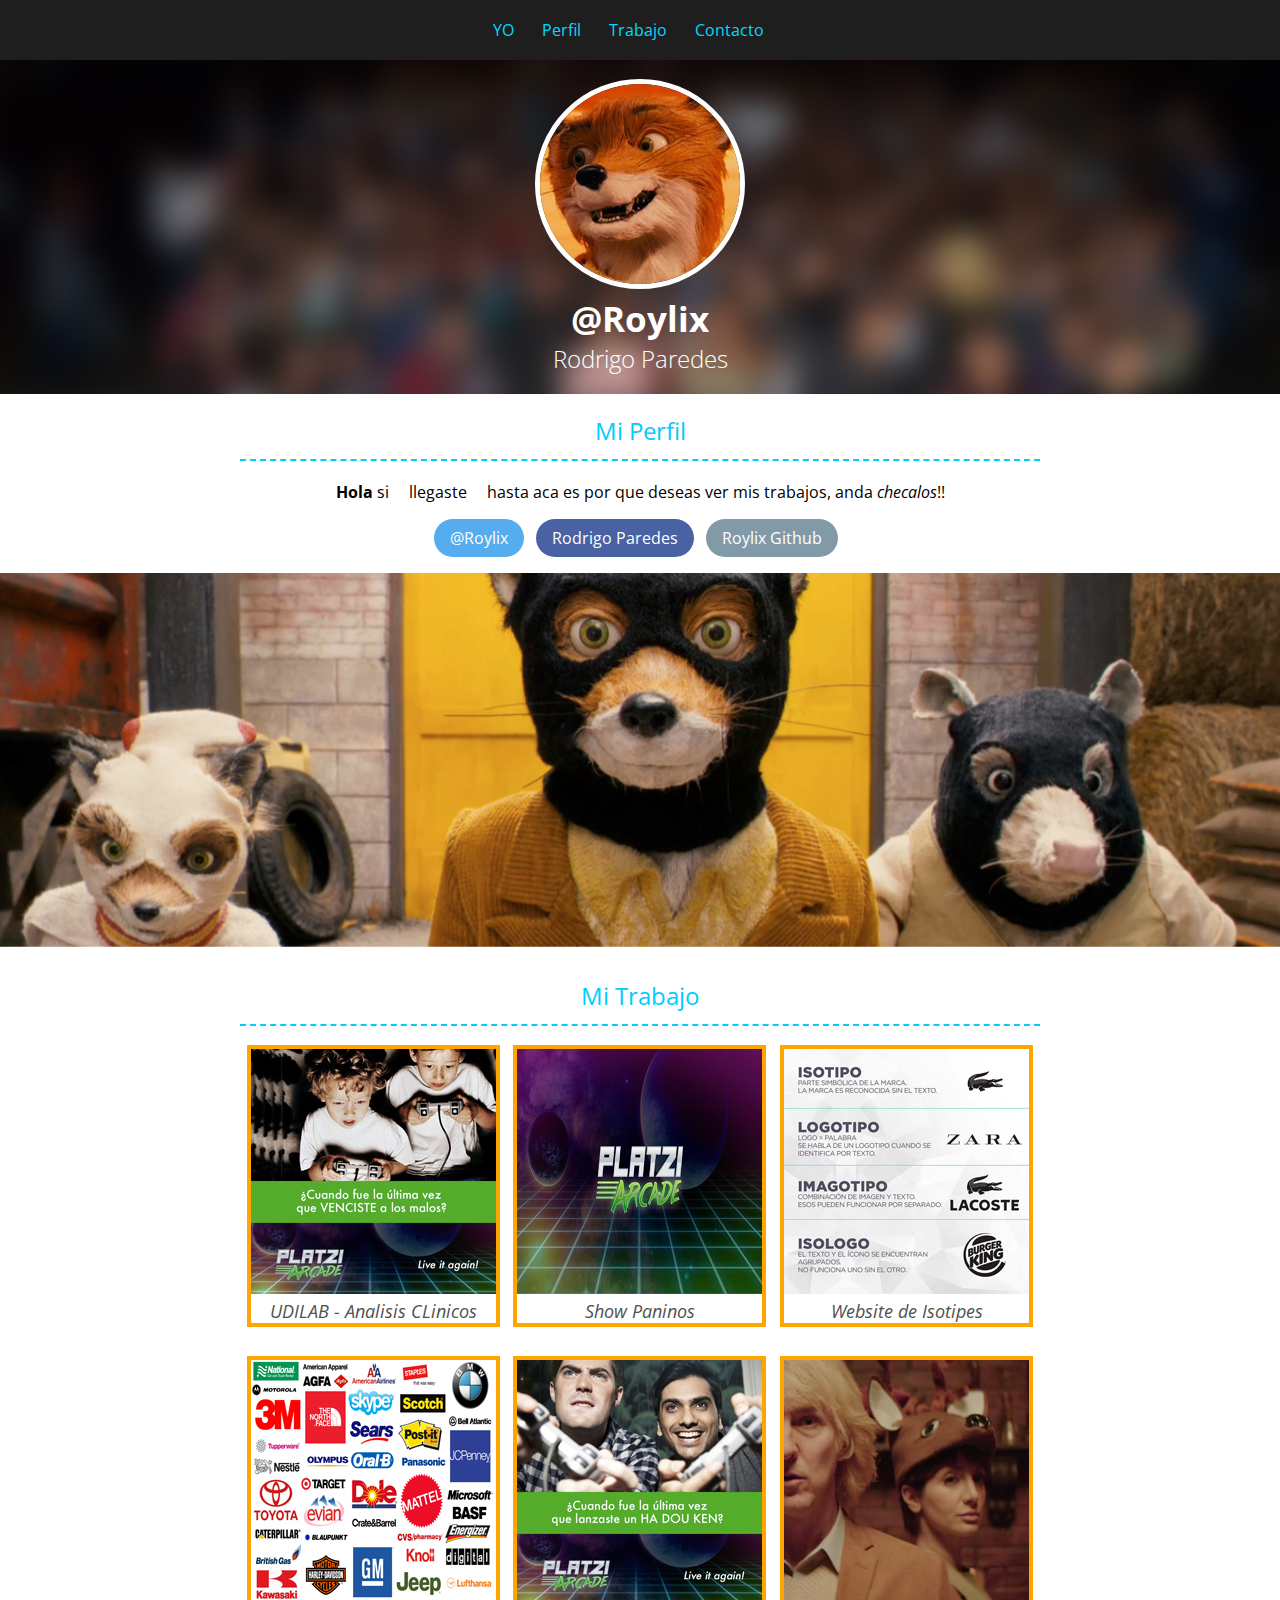
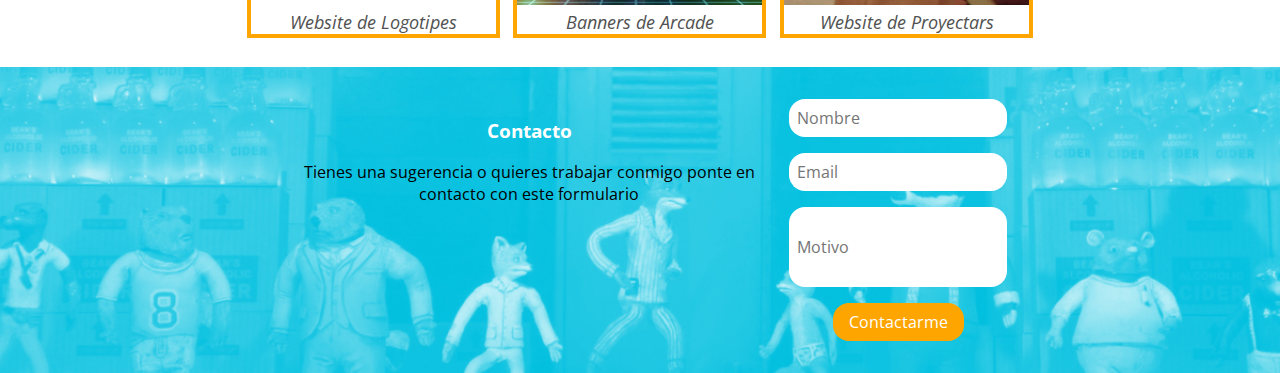
<file: index.html>
<!DOCTYPE html>
<html lang="es">
<head>
	<meta charset="UTF-8">
	<meta author="RPB">
	<meta name="viewport" content="width=device-width, maximum-scale=1.0">
<!-- 	<meta name="viewport" content="width=device-width, user-scalable=no, initial-scale=1.0, maximum-scale=1.0, minimum-scale=1.0"> -->
	<title>Portafolio de Rodrigo Paredes</title>
	<link href="https://fonts.googleapis.com/css?family=Open+Sans:300,400,700" rel="stylesheet">
	<link rel="stylesheet" href="static/css/normalize.css">
	<link rel="stylesheet" href="static/css/estilos.css">
</head>
<body>
	<header id="yo" class="Header">
		<!-- AREA DEL MENU DENTRO DEL HEADER -->
		<nav class="MainMenu">
			<ul class="MainMenu-list">
				<li class="MainMenu-item"><a class="MainMenu-link" href="#yo">YO</a></li>
				<li class="MainMenu-item"><a class="MainMenu-link" href="#perfil">Perfil</a></li>
				<li class="MainMenu-item"><a class="MainMenu-link" href="#trabajo">Trabajo</a></li>
				<li class="MainMenu-item"><a class="MainMenu-link" href="#contacto">Contacto</a></li> 
			</ul>
		</nav>
		<!-- AREA DEL AVATAR Y Link de Tuiter -->
		<figure class="Header-imageContainer">
			<img src="static/images/avatar.jpg" alt="imagen personal" class="Header-image"/>
			<figcaption class="Header-imageDescription" ><a class="Header-link" href="http://twitter.com/roylix/" target="_blank">@Roylix</a>
			</figcaption>
			<p class="Header-name">Rodrigo Paredes</p>
		</figure>
	</header>


	<!-- AREA DEL PERFIL ++++ PROFILE -->
	<section id="perfil" class="Profile">
	<div class="u-containerDefault">
		<h2 class="Profile-title u-title">Mi Perfil</h2>
		<p class="Profile-descriptionclass="Profile-link" "><strong>Hola</strong> si <span class="Profile-span">llegaste</span> hasta aca es por que deseas ver mis trabajos, anda <em>checalos</em>!!</p>

		<a class="Profile-link twitter" href="http://twitter.com/roylix/" target="_blank"> @Roylix</a>
		<a class="Profile-link facebook" href="http://facebook.com/roylix/" target="_blank"> Rodrigo Paredes</a>
		<a class="Profile-link github" href="http://github.com/roylix/" target="_blank"> Roylix Github</a>
	</div>
	</section>
	<section class="Slider">
		<div class="Slider-conteiner">
			<ul class="rslides">
			  <li width="1024" height="350"i>
			  	<img src="static/images/bg_header1.jpg" alt="imagenes de Mis Otros Sitios Webs"title="imagenes de Mis Otros Sitios Webs" width="1024" height="350"/>
			  </li>
			  <li>
			  	<img src="static/images/bextlan1.png" alt="imagenes de Mis Otros Sitios Webs" title="imagenes de Mis Otros Sitios Webs" width="1024" height="350"/>
			  </li>
			  <li>
			  	<img src="static/images/bextlan2.png" alt="imagenes de Mis Otros Sitios Webs" title="imagenes de Mis Otros Sitios Webs" width="1024" height="350"/>
			  </li>
			</ul>
	</section>
	<!-- AREA DONDE VAN LOS TRABAJOS -->
	<section id="trabajo" class="Work">
		<div class="u-containerDefault">
			<h2 class="Work-title u-title">Mi Trabajo</h2>			
		</div>
		<div class="Work-container u-containerDefault">
			<article class="Work-item">
				<figure class="Work-imageContainer">
					<img class="Work-image" src="static/images/arcade1.jpg" alt="es la descripcion de la imagen">
					<figcaption class="Work-description">UDILAB - Analisis CLinicos</figcaption>
				</figure>
			</article>
			<article class="Work-item">			
				<figure class="Work-imageContainer">
					<img class="Work-image" src="static/images/platzi_arcade.jpg" alt="es la descripcion de la imagen">
					<figcaption class="Work-description">Show Paninos</figcaption>
				</figure>
			</article>	
			<article class="Work-item">			
				<figure class="Work-imageContainer">
					<img class="Work-image" src="static/images/logos.jpg" alt="es la descripcion de la imagen">
					<figcaption class="Work-description">Website de Isotipes</figcaption>
				</figure>
			</article>
			<article class="Work-item">			
				<figure class="Work-imageContainer">
					<img class="Work-image" src="static/images/logoshelvetica.jpg" alt="es la descripcion de la imagen">
					<figcaption class="Work-description">Website de Logotipes</figcaption>
				</figure>
			</article>
			<article class="Work-item">			
				<figure class="Work-imageContainer">
					<img class="Work-image" src="static/images/arcade2.jpg" alt="es la descripcion de la imagen">
					<figcaption class="Work-description">Banners de Arcade</figcaption>
				</figure>
			</article class="Work-item">			
			<article class="Work-item">			
				<figure class="Work-imageContainer">
					<img class="Work-image" src="static/images/proyecto.jpg" alt="es la descripcion de la imagen">
					<figcaption class="Work-description">Website de Proyectars</figcaption>
				</figure>
			</article class="Work-item">	
		</div>
	</section>
	
	<footer id="contacto" class="Footer">
	<div class="Footer-left">
		<h3 class="Footer-title">Contacto</h3>
		<p class="Footer-description" >Tienes una sugerencia o quieres  trabajar conmigo ponte en contacto con este formulario</p>
	</div>
		<form action="" class="Footer-form">
			<input class="Footer-formInput" type="text" placeholder="Nombre" /> 
			<input class="Footer-formInput" type="email" placeholder="Email">
			<input class="Footer-textarea" type="textarea" placeholder="Motivo">
			<button class="Footer-button" type="submit">Contactarme</button>
		</form>
	</footer>
	<script src="https://ajax.googleapis.com/ajax/libs/jquery/2.2.4/jquery.min.js"></script>
	<script src="static/js/vendors/responsiveslides.min.js"></script>
	<script>
	  $(function() {
	    $(".rslides").responsiveSlides({
	    	pause: true,           // Boolean: Pause on hover, true or false
	    	pauseControls: true,    // Boolean: Pause when hovering controls, true or 
	    	});
	  });
	</script>
</body>
</html>
</file>
<file: static/css/estilos.css>
.rslides{position:relative;list-style:none;overflow:hidden;width:100%;padding:0;margin:0}.rslides li{-webkit-backface-visibility:hidden;position:absolute;display:none;width:100%;left:0;top:0}.rslides li:first-child{position:relative;display:block;float:left}.rslides img{display:block;height:auto;float:left;width:100%;border:0}.u-title{border-bottom:2px dashed #0cf;color:#0cf;font-weight:normal;text-align:center;padding-bottom:.5em}.u-containerDefault{max-width:800px;margin:0 auto}.Header{margin-top:3.75em;background-image:url("../images/portada.jpg");background-repeat:no-repeat;background-position:center;-webkit-background-size:cover;background-size:cover;text-align:center;padding:1.2em 0}.Header-image{border:5px solid #fff;border-radius:50%}.Header-imageContainer{margin:0}.Header-name,.Header-link{color:#fff}.Header-link{font-size:2.2em;font-weight:bold;text-decoration:none}.Header-name{font-size:1.5em;font-weight:300;margin:0}.MainMenu{background-color:#1e1e1e;text-align:center;height:3.75em;position:fixed;left:0;right:0;top:0}.MainMenu-item{display:inline-block}.MainMenu-link{color:#00dbff;text-decoration:none;line-height:3.75em;margin-right:1.5em}.MainMenu-list{margin:0;padding:0}.Profile{text-align:center;padding:0 1em}.Profile-link{background:#ffa500;border-radius:2em;color:#fff;margin-right:.5em;padding:.5em 1em;text-decoration:none;display:inline-block;margin-bottom:1em;}.Profile-link.twitter{background:#55acee}.Profile-link.facebook{background:#4862a3}.Profile-link.github{background:#829aa8}.Profile-span,.Work{margin-top:2em;text-align:center;padding:0 1em;}.Profile-span-container,.Work-container{display:flex;flex-wrap:wrap;justify-content:space-around}.Work-item{display:inline-block;margin-bottom:1.8em}.Work-imageContainer{margin:0;border:4px solid #0cf;border:4px solid #ffa500}.Work-description{font-size:1.1em;color:#515151;font-style:italic}.Footer{background-image:url("../images/footer.jpg");background-repeat:no-repeat;background-position:center;-webkit-background-size:cover;background-size:cover;padding:2em 0;text-align:center}.Footer-form{display:inline-block;text-align:center}.Footer-left{display:inline-block;max-width:32em;text-align:center;vertical-align:top}.Footer-title{color:#fff}.Footer-formInput,.Footer-textarea{background:#fff;border:none;border-radius:1em;display:block;padding:.5em;margin:0 auto 1em;outline:0}.Footer-textarea{resize:none;height:4em}.Footer-button{background:#ffa500;color:#fff;border-radius:1em;padding:.5em 1em;border:none}.Slider{background:#fff;}.Slider-container{max-width:1024px;margin:0 auto}@media screen and (max-width:480px){.Profile-link{display:block}}@media screen and (max-width:767px){.Footer-form{display:block}.Footer-formInput,.Footer-textarea{width:90%;box-sizing:border-box}}
</file>
